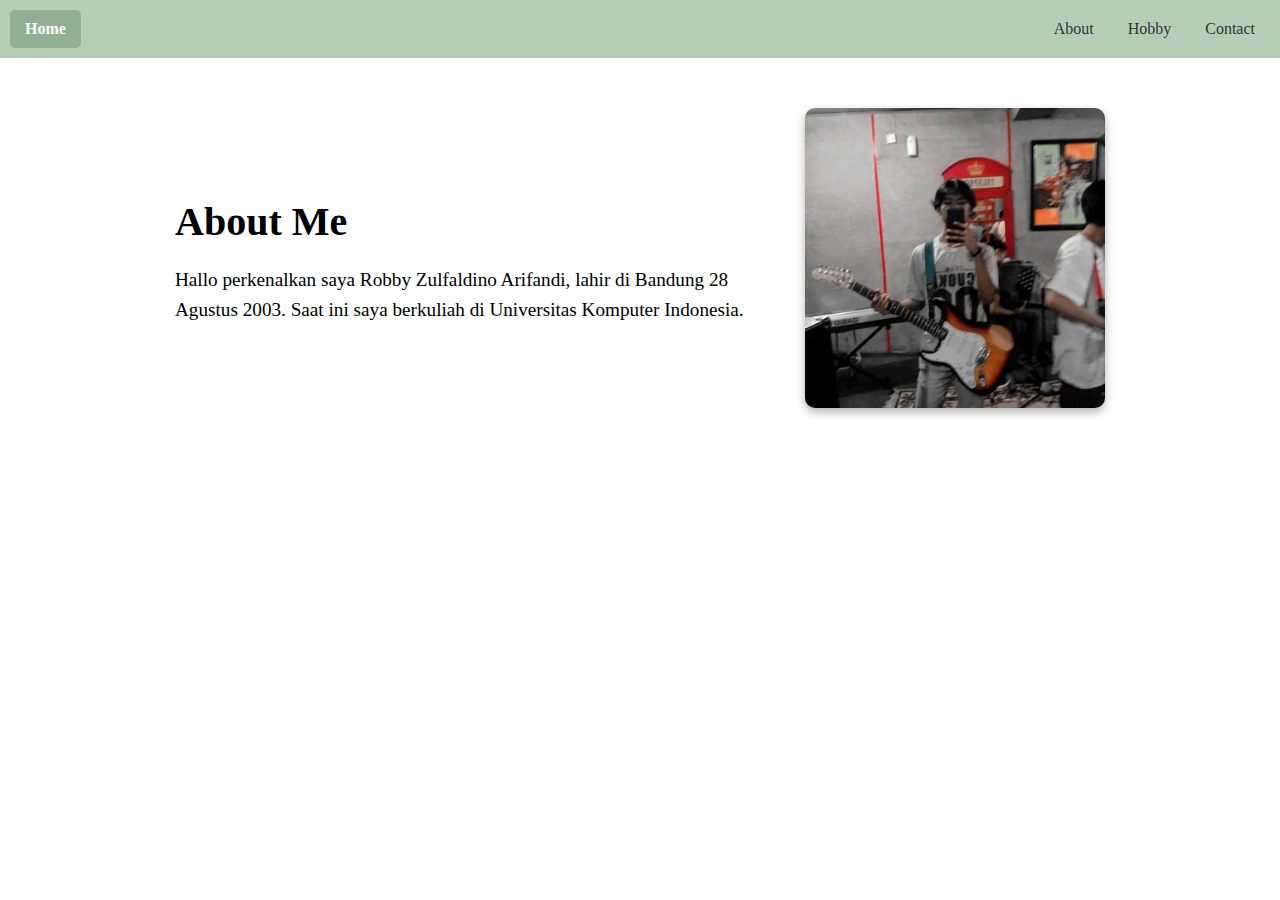
<file: about.html>
<!DOCTYPE html>
<html lang="en">
  <head>
    <meta charset="UTF-8" />
    <meta name="viewport" content="width=device-width, initial-scale=1.0" />
    <title>About</title>
    <link rel="stylesheet" href="styles.css" />
  </head>
  <body>
    <div class="navbar">
      <a href="index.html" class="home-link">Home</a>
      <div class="nav-links">
        <a href="about.html">About</a>
        <a href="hobby.html">Hobby</a>
        <a href="contact.html">Contact</a>
      </div>
    </div>
    <div class="about-content">
      <div class="description">
        <h1>About Me</h1>
        <p>
          Hallo perkenalkan saya Robby Zulfaldino Arifandi, lahir di Bandung 28
          Agustus 2003. Saat ini saya berkuliah di Universitas Komputer
          Indonesia.
        </p>
      </div>
      <div class="photo-box">
        <img src="img/profil.jpg" alt="My Photo" />
      </div>
    </div>
  </body>
</html>
</file>
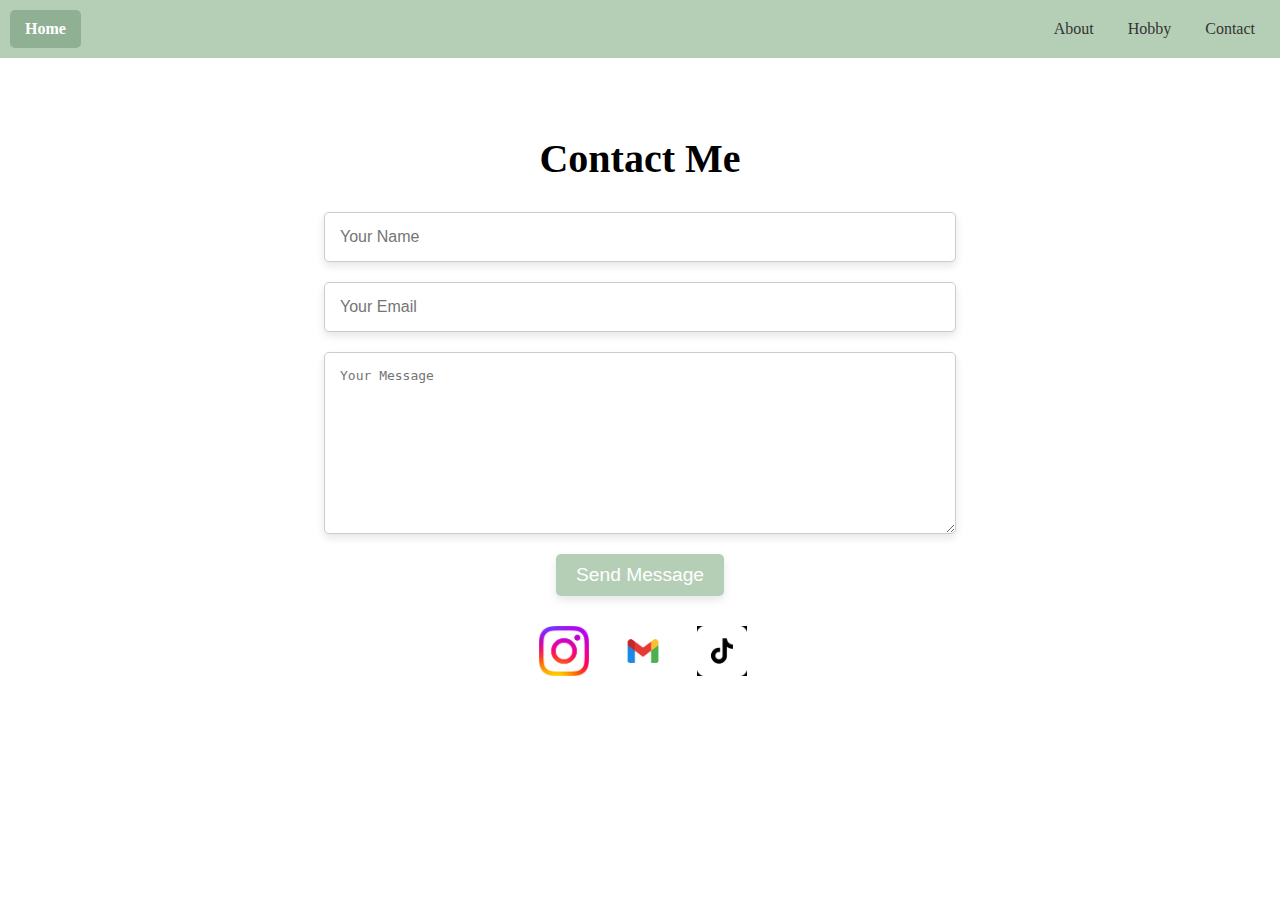
<file: contact.html>
<!DOCTYPE html>
<html lang="en">
  <head>
    <meta charset="UTF-8" />
    <meta name="viewport" content="width=device-width, initial-scale=1.0" />
    <title>Contact</title>
    <link rel="stylesheet" href="styles.css" />
  </head>
  <body>
    <div class="navbar">
      <a href="index.html" class="home-link">Home</a>
      <div class="nav-links">
        <a href="about.html">About</a>
        <a href="hobby.html">Hobby</a>
        <a href="contact.html">Contact</a>
      </div>
    </div>

    <div class="contact-content">
      <h1>Contact Me</h1>
      <form class="contact-form">
        <input type="text" name="name" placeholder="Your Name" required />
        <input type="email" name="email" placeholder="Your Email" required />
        <textarea name="message" placeholder="Your Message" required></textarea>
        <button type="submit">Send Message</button>
      </form>

      <div class="social-media">
        <a
          href="https://www.instagram.com/robyza_?igsh=MW1uY29kbGY0dHZoYw=="
          target="_blank"
        >
          <img src="img/instagram.jpeg" alt="Instagram" />
        </a>
        <a href="meilto: robbyarifandi2808@gmail.com" target="_blank">
          <img src="img/email.png" alt="Email" />
        </a>
        <a
          href="https://www.tiktok.com/@hydsnts?_t=8okWnhP5yNt&_r=1"
          target="_blank"
        >
          <img src="img/tiktok.png" alt="Tiktok" />
        </a>
      </div>
    </div>
  </body>
</html>
</file>
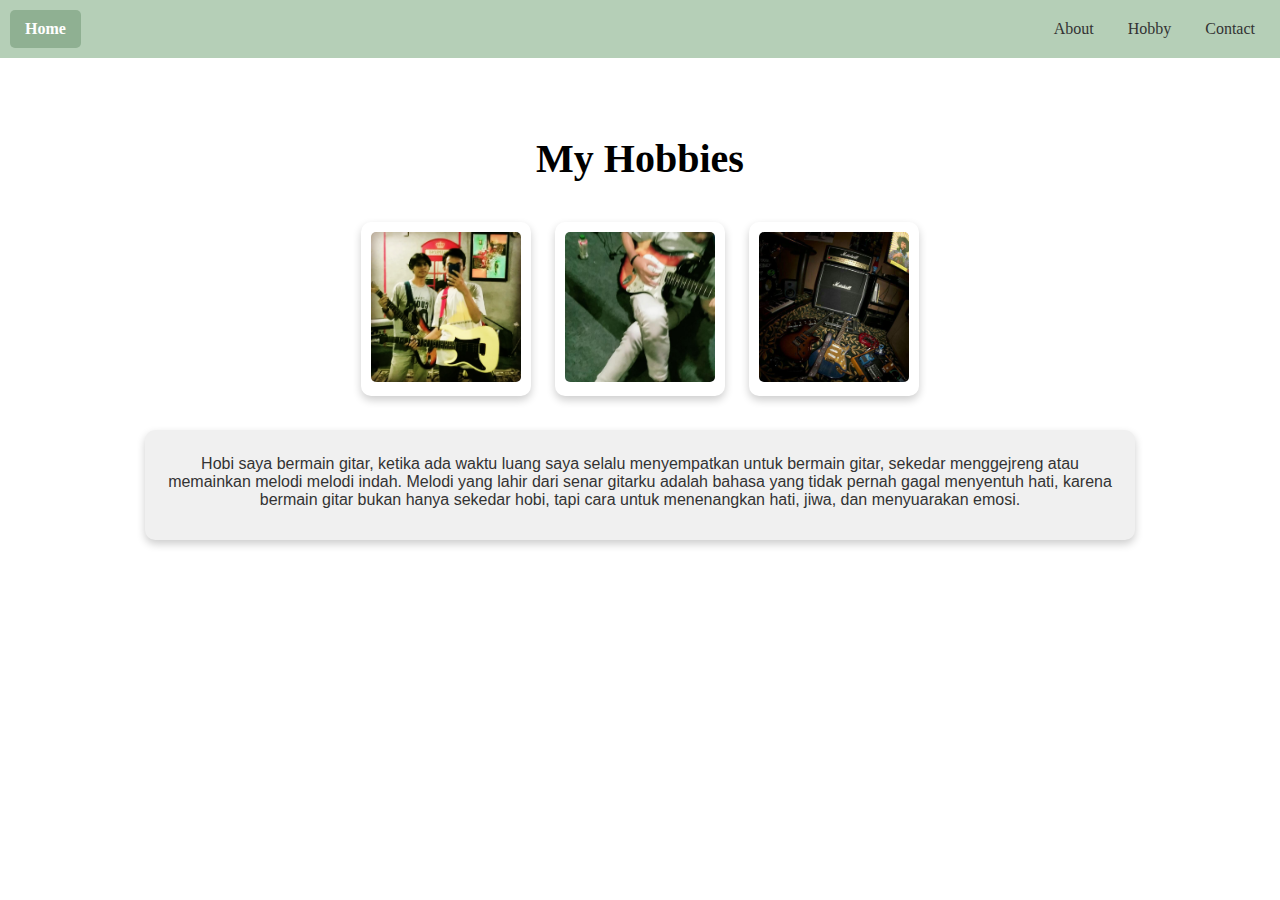
<file: hobby.html>
<!DOCTYPE html>
<html lang="en">
  <head>
    <meta charset="UTF-8" />
    <meta name="viewport" content="width=device-width, initial-scale=1.0" />
    <title>Hobby</title>
    <link rel="stylesheet" href="styles.css" />
  </head>
  <body>
    <div class="navbar">
      <a href="index.html" class="home-link">Home</a>
      <div class="nav-links">
        <a href="about.html">About</a>
        <a href="hobby.html">Hobby</a>
        <a href="contact.html">Contact</a>
      </div>
    </div>
    <div class="hobby-content">
      <h1>My Hobbies</h1>

      <div class="image-group">
        <div class="image-item guitar-image">
          <img src="img/hobby1.jpg" alt="Playing Guitar" />
        </div>
        <div class="image-item guitar-image">
          <img src="img/hobby2.jpg" alt="Playing Guitar" />
        </div>
        <div class="image-item guitar-image">
          <img src="img/hobby3.jpg" alt="Playing Guitar" />
        </div>
        <div class="image-description-box">
          <p class="image-description">
            Hobi saya bermain gitar, ketika ada waktu luang saya selalu
            menyempatkan untuk bermain gitar, sekedar menggejreng atau memainkan
            melodi melodi indah. Melodi yang lahir dari senar gitarku adalah
            bahasa yang tidak pernah gagal menyentuh hati, karena bermain gitar
            bukan hanya sekedar hobi, tapi cara untuk menenangkan hati, jiwa,
            dan menyuarakan emosi.
          </p>
        </div>
      </div>
    </div>
  </body>
</html>
</file>
<file: styles.css>
.navbar {
  background-color: #b5cfb7;
  padding: 10px;
  display: flex;
  justify-content: space-between;
  align-items: center;
  position: relative;
  z-index: 10;
}

.navbar .home-link {
  color: white;
  font-weight: bold;
  padding: 10px 15px;
  border-radius: 5px;
  background-color: #8fb092;
  text-decoration: none;
  transition: background-color 0.3s ease;
}

.navbar .nav-links a {
  color: #333;
  padding: 10px 15px;
  text-decoration: none;
  border-radius: 5px;
  transition: background-color 0.3s ease;
}

.navbar .nav-links a:hover {
  background-color: #8fb092;
  color: white;
}

body {
  margin: 0;
  padding: 0;
}

.contact-content,
.about-content,
.hobby-content {
  padding-top: 60px;
}

.home-link {
  color: white;
}

.home-page {
  background-image: url("img/background.jpg");
  background-size: cover;
  background-position: center;
  background-attachment: fixed;
  position: relative;
  color: #fff;
}

.home-page::before {
  content: "";
  position: absolute;
  top: 0;
  left: 0;
  width: 100%;
  height: 100%;
  background: rgba(0, 0, 0, 0.5);
  z-index: 1;
}

.welcome-text {
  font-family: "Pacifico", cursive;
  font-size: 1em;
  color: #fff;
  text-align: center;
  margin-top: 50px;
}

.content {
  position: relative;
  z-index: 2;
  text-align: center;
  padding: 50px 20px;
}

.welcome-text {
  max-width: 800px;
  margin: 0 auto;
  background: rgba(255, 255, 255, 0.2);
  padding: 30px;
  border-radius: 10px;
  box-shadow: 0 4px 10px rgba(0, 0, 0, 0.3);
}

.welcome-text h1 {
  font-size: 2.5em;
  margin-bottom: 20px;
  font-family: "Gupter", serif; /*Fonts */
}

.welcome-text p {
  font-size: 1.2em;
}

.about-content {
  display: flex;
  justify-content: center;
  align-items: center;
  padding: 50px 20px;
  flex-wrap: wrap;
  gap: 30px;
  max-width: 1000px;
  margin: 0 auto;
  text-align: left;
}

.description {
  max-width: 600px;
}

.description h1 {
  font-size: 2.5em;
  margin-bottom: 20px;
  font-family: "Gupter", serif; /* Fonts */
}

.description p {
  font-size: 1.2em;
  line-height: 1.6;
}

/* Photo Box */
.photo-box {
  width: 300px;
  height: 300px;
  border-radius: 10px;
  overflow: hidden;
  box-shadow: 0 4px 10px rgba(0, 0, 0, 0.3);
}

.photo-box img {
  width: 100%;
  height: 100%;
  object-fit: cover;
}

.hobby-content {
  max-width: 1200px;
  margin: 0 auto;
  padding: 50px 20px;
  text-align: center;
}

.hobby-content h1 {
  font-family: "Gupter", serif;
  font-size: 2.5em;
  margin-bottom: 30px;
}

.image-grid {
  display: grid;
  grid-template-columns: repeat(auto-fit, minmax(250px, 1fr));
  gap: 20px;
}

.image-item {
  background-color: white;
  border-radius: 10px;
  overflow: hidden;
  box-shadow: 0 4px 8px rgba(0, 0, 0, 0.2);
  transition: transform 0.3s ease;
  padding: 10px;
  text-align: center;
}

.image-item img {
  width: 100%;
  height: auto;
  object-fit: cover;
  border-radius: 5px;
}

.image-item:hover {
  transform: scale(1.05);
}

.image-description {
  font-family: "Arial", sans-serif;
  font-size: 1em;
  margin-top: 10px;
  color: #333;
}

.contact-content {
  max-width: 600px;
  margin: 0 auto;
  padding: 50px 20px;
  text-align: left;
}

.contact-content h2 {
  font-family: "Gupter", serif;
  font-size: 2em;
  margin-bottom: 20px;
}

.contact-content form {
  display: flex;
  flex-direction: column;
}

.contact-content input,
.contact-content textarea {
  padding: 10px;
  margin-bottom: 15px;
  border: 1px solid #ccc;
  border-radius: 5px;
  font-size: 1em;
}

.contact-content input[type="submit"] {
  background-color: #b5cfb7;
  color: #333;
  cursor: pointer;
  border: none;
}

.contact-content input[type="submit"]:hover {
  background-color: #a5b7a7;
}

.contact-content .social-media {
  margin-top: 30px;
}

.contact-content .social-media a {
  color: #333;
  text-decoration: none;
  font-size: 1.2em;
  margin-right: 10px;
}

.contact-content .social-media a:hover {
  color: #555;
}

/* Hobby Page Content */
.hobby-content {
  max-width: 1200px;
  margin: 0 auto;
  padding: 50px 20px;
  text-align: center;
}

.hobby-content h1 {
  font-family: "Gupter", serif;
  font-size: 2.5em;
  margin-bottom: 30px;
}

.image-group {
  margin-bottom: 50px;
  text-align: center;
}

.image-group .image-item {
  display: inline-block;
  margin: 10px;
  border-radius: 10px;
  overflow: hidden;
  box-shadow: 0 4px 8px rgba(0, 0, 0, 0.2);
  transition: transform 0.3s ease;
  background-color: white;
}

.image-group .guitar-image img {
  width: 150px; /* Ukuran gambar */
  height: 150px;
  object-fit: cover;
}

.image-group .image-item:hover {
  transform: scale(1.05);
}

.image-description-box {
  display: inline-block;
  width: 80%;
  background-color: #f0f0f0;
  border-radius: 10px;
  padding: 15px;
  margin: 20px auto 0 auto;
  box-shadow: 0 4px 8px rgba(0, 0, 0, 0.2);
  text-align: center;
}

.image-description {
  font-family: "Arial", sans-serif;
  font-size: 1em;
  color: #333;
}

.contact-content {
  max-width: 800px;
  margin: 0 auto;
  padding: 50px 20px;
  text-align: center;
}

.contact-content h1 {
  font-family: "Gupter", serif;
  font-size: 2.5em;
  margin-bottom: 30px;
}

.contact-form {
  display: flex;
  flex-direction: column;
  align-items: center;
}

.contact-form input[type="text"],
.contact-form input[type="email"],
.contact-form textarea {
  width: 100%;
  max-width: 600px;
  padding: 15px;
  margin-bottom: 20px;
  border-radius: 5px;
  border: 1px solid #ccc;
  font-size: 1em;
  box-shadow: 0 4px 8px rgba(0, 0, 0, 0.1);
}

.contact-form textarea {
  height: 150px;
}

.contact-form button {
  background-color: #b5cfb7;
  color: white;
  padding: 10px 20px;
  font-size: 1.2em;
  border: none;
  border-radius: 5px;
  cursor: pointer;
  box-shadow: 0 4px 8px rgba(0, 0, 0, 0.1);
}

.contact-form button:hover {
  background-color: #8fb092;
}

.social-media {
  margin-top: 40px;
}

.social-media a {
  margin: 0 15px;
  display: inline-block;
  transition: transform 0.3s ease;
}

.social-media img {
  width: 50px;
  height: 50px;
  object-fit: contain;
}

.social-media a:hover {
  transform: scale(1.2);
}
</file>
